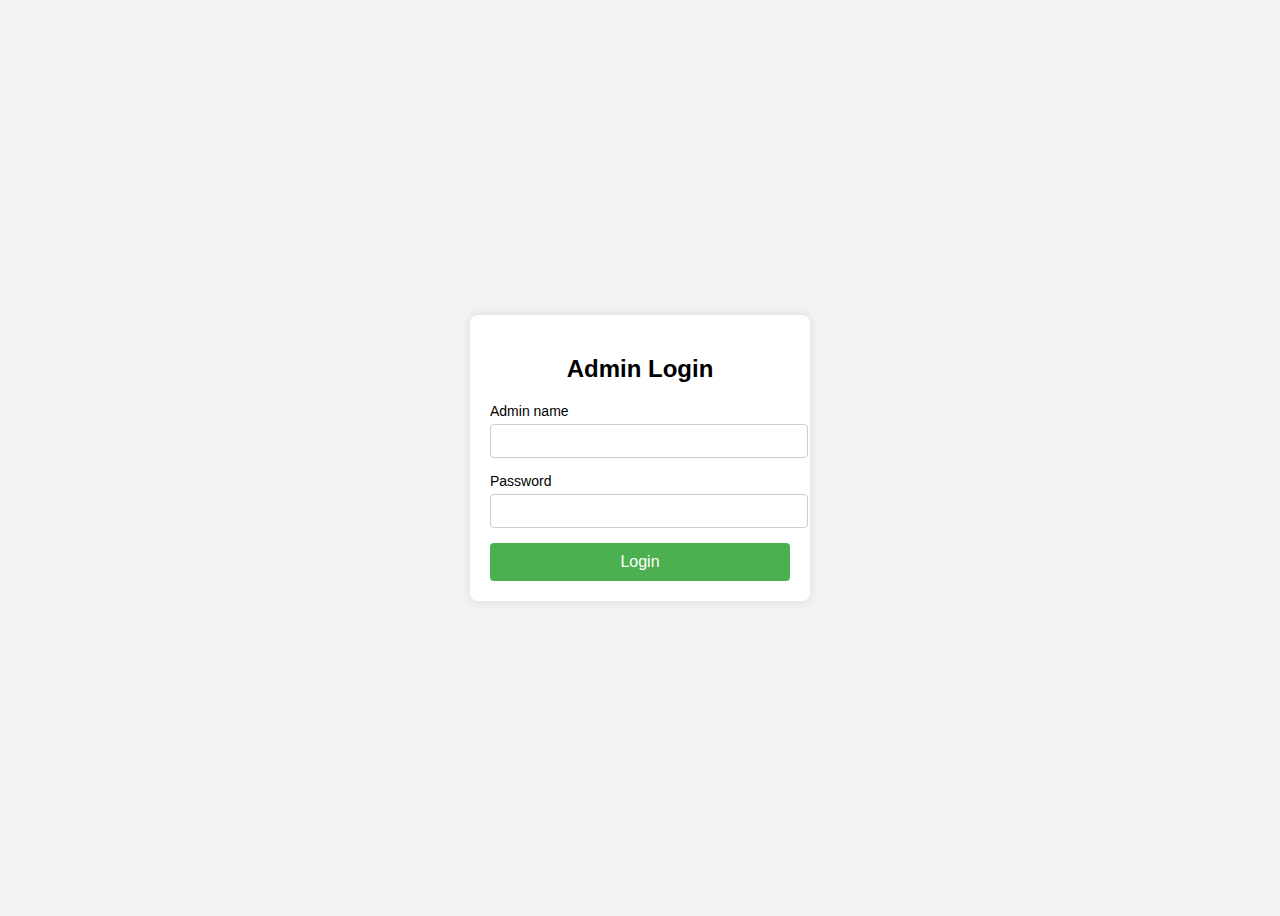
<file: templates/admin_login.html>
<!DOCTYPE html>
<html lang="en">
<head>
    <meta charset="UTF-8">
    <meta name="viewport" content="width=device-width, initial-scale=1.0">
    <title>Admin Login</title>
    <style>
        body {
            display: flex;
            justify-content: center;
            align-items: center;
            height: 100vh;
            font-family: Arial, sans-serif;
            background-color: #f2f2f2;
        }
        .login-container {
            width: 300px;
            padding: 20px;
            background-color: white;
            box-shadow: 0px 0px 10px rgba(0, 0, 0, 0.1);
            border-radius: 8px;
            text-align: center;
        }
        .login-container h2 {
            margin-bottom: 20px;
        }
        .form-group {
            margin-bottom: 15px;
            text-align: left;
        }
        .form-group label {
            display: block;
            margin-bottom: 5px;
            font-size: 14px;
        }
        .form-group input {
            width: 100%;
            padding: 8px;
            border: 1px solid #ccc;
            border-radius: 4px;
            font-size: 14px;
        }
        .btn {
            width: 100%;
            padding: 10px;
            background-color: #4CAF50;
            color: white;
            border: none;
            border-radius: 4px;
            cursor: pointer;
            font-size: 16px;
        }
        .btn:hover {
            background-color: #45a049;
        }
    </style>
</head>
<body>

<div class="login-container">
    <h2>Admin Login</h2>
    <form action="{{ url_for('admin_login') }}" method="post">
        <div class="form-group">
            <label for="username">Admin name</label>
            <input type="text" id="username" name="username" required>
        </div>
        <div class="form-group">
            <label for="password">Password</label>
            <input type="password" id="password" name="password" required>
        </div>
        <button type="submit" class="btn">Login</button>
    </form>
</div>

</body>
</html>
</file>
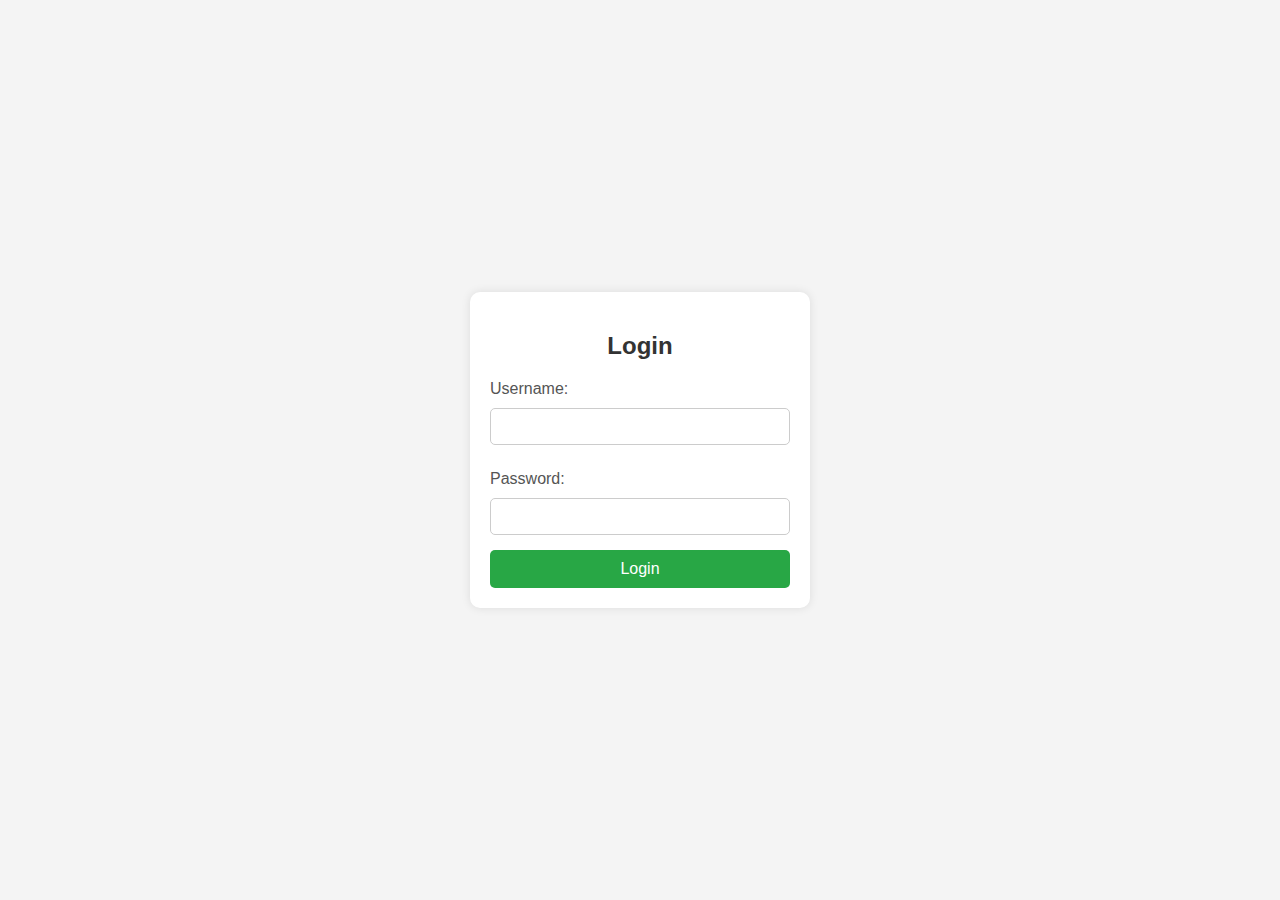
<file: templates/login.html>
<!DOCTYPE html>
<html lang="en">
<head>
    <style>
        body {
            font-family: Arial, sans-serif;
            background-color: #f4f4f4;
            display: flex;
            align-items: center;
            justify-content: center;
            height: 100vh;
            margin: 0;
        }

        
        .center {
            background-color: white;
            padding: 20px;
            border-radius: 10px;
            box-shadow: 0 0 10px rgba(0, 0, 0, 0.1);
            width: 300px;
            text-align: center;
        }

        
        h2 {
            margin-bottom: 20px;
            color: #333;
        }

        
        label {
            display: block;
            text-align: left;
            margin: 10px 0 5px;
            color: #555;
        }

        input[type="text"],
        input[type="password"] {
            width: 100%;
            padding: 10px;
            margin: 5px 0 15px;
            border: 1px solid #ccc;
            border-radius: 5px;
            box-sizing: border-box;
        }

        
        button {
            width: 100%;
            padding: 10px;
            background-color: #28a745;
            color: white;
            border: none;
            border-radius: 5px;
            cursor: pointer;
            font-size: 16px;
        }

        button:hover {
            background-color: #218838;
        }
    </style>
</head>
<body>
    <div class="center">
        <h2>Login</h2>
        <form action="{{ url_for('login') }}" method="POST">
            <label for="username">Username:</label>
            <input type="text" name="username" id="username" required>
            <label for="password">Password:</label>
            <input type="password" name="password" id="password" required>
            <button type="submit">Login</button>
        </form>
    </div>
</body>
</html>
</file>
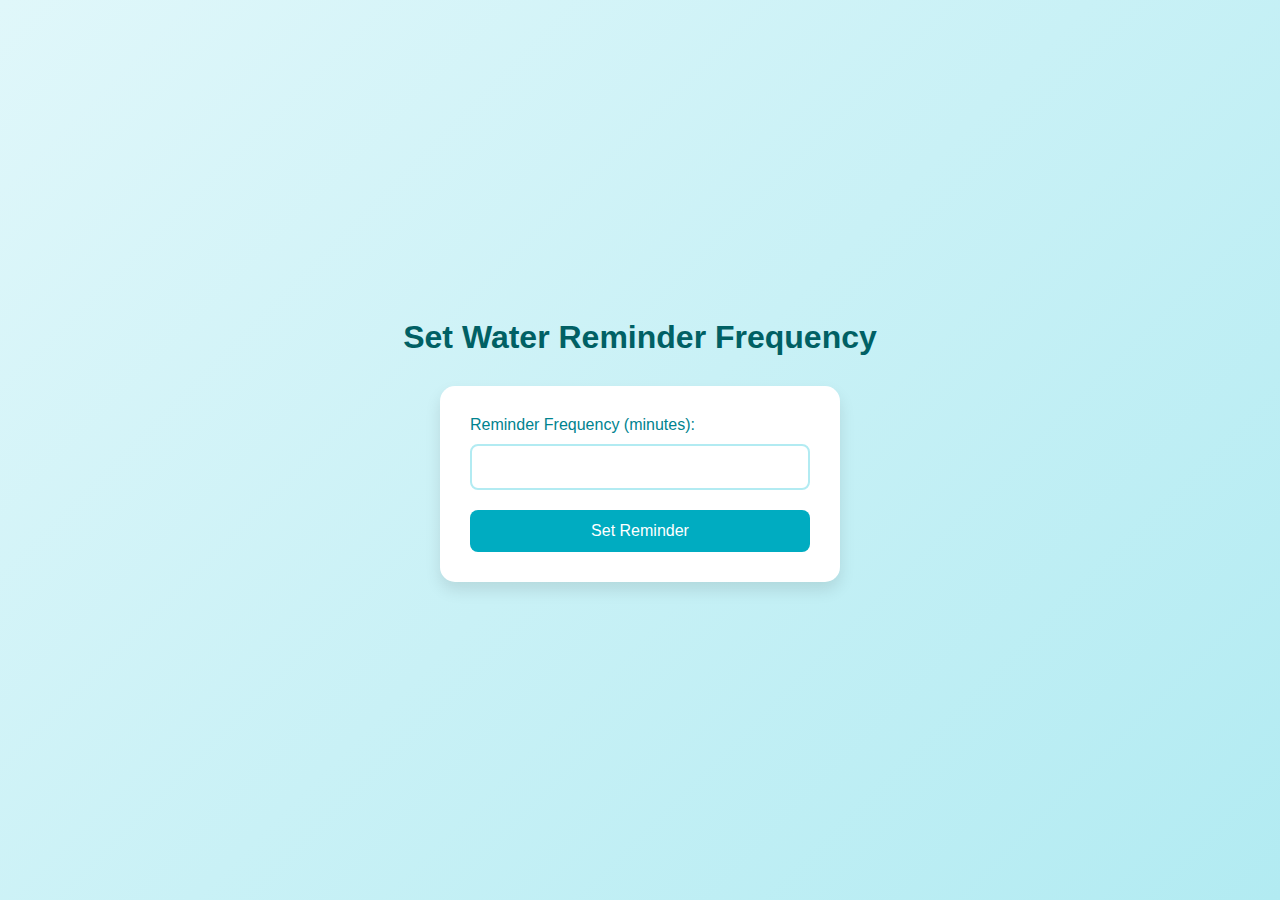
<file: templates/reminder.html>
<!DOCTYPE html>
<html lang="en">
<head>
    <meta charset="UTF-8">
    <meta name="viewport" content="width=device-width, initial-scale=1.0">
    <title>Water Reminder</title>
    <style>
        /* Reset and base styles */
        * {
            margin: 0;
            padding: 0;
            box-sizing: border-box;
            font-family: 'Segoe UI', Tahoma, Geneva, Verdana, sans-serif;
        }

        body {
            background: linear-gradient(135deg, #e0f7fa, #b2ebf2);
            min-height: 100vh;
            display: flex;
            flex-direction: column;
            align-items: center;
            justify-content: center;
            padding: 20px;
        }

        /* Form styling */
        h2 {
            color: #006064;
            margin-bottom: 30px;
            text-align: center;
            font-size: 2rem;
        }

        form {
            background: white;
            padding: 30px;
            border-radius: 15px;
            box-shadow: 0 8px 16px rgba(0, 0, 0, 0.1);
            width: 100%;
            max-width: 400px;
        }

        label {
            display: block;
            margin-bottom: 10px;
            color: #00838f;
            font-weight: 500;
        }

        input[type="number"] {
            width: 100%;
            padding: 12px;
            margin-bottom: 20px;
            border: 2px solid #b2ebf2;
            border-radius: 8px;
            font-size: 1rem;
            transition: border-color 0.3s ease;
        }

        input[type="number"]:focus {
            outline: none;
            border-color: #00acc1;
        }

        button {
            background: #00acc1;
            color: white;
            border: none;
            padding: 12px 24px;
            border-radius: 8px;
            cursor: pointer;
            font-size: 1rem;
            font-weight: 500;
            width: 100%;
            transition: background-color 0.3s ease;
        }

        button:hover {
            background: #00838f;
        }

        /* Overlay styles */
        .overlay {
            display: none;
            position: fixed;
            top: 0;
            left: 0;
            width: 100%;
            height: 100%;
            background: rgba(0, 0, 0, 0.5);
            backdrop-filter: blur(4px);
        }

        .overlay.show {
            display: block;
        }

        /* Popup styles */
        .popup {
            display: none;
            position: fixed;
            top: 50%;
            left: 50%;
            transform: translate(-50%, -50%);
            background: white;
            padding: 30px;
            border-radius: 15px;
            box-shadow: 0 10px 20px rgba(0, 0, 0, 0.2);
            text-align: center;
            min-width: 300px;
            z-index: 1000;
        }

        .popup.show {
            display: block;
            animation: popIn 0.3s ease-out;
        }

        @keyframes popIn {
            0% {
                transform: translate(-50%, -60%);
                opacity: 0;
            }
            100% {
                transform: translate(-50%, -50%);
                opacity: 1;
            }
        }

        .popup p {
            margin-bottom: 20px;
            color: #006064;
            font-size: 1.2rem;
        }

        /* Responsive adjustments */
        @media (max-width: 480px) {
            form {
                padding: 20px;
            }

            h2 {
                font-size: 1.5rem;
            }

            .popup {
                min-width: 280px;
                padding: 20px;
            }
        }
    </style>
</head>
<body>
    <h2>Set Water Reminder Frequency</h2>
    <form action="{{ url_for('set_reminder') }}" method="post">
        <label for="frequency">Reminder Frequency (minutes):</label>
        <input type="number" name="frequency_minutes" id="frequency" required min="1">
        <button type="submit">Set Reminder</button>
    </form>

    <div id="overlay" class="overlay"></div>
    <div id="popup" class="popup">
        <p id="reminderMessage">It's time to drink water!</p>
        <button onclick="closePopup()">OK</button>
    </div>

    <script>
        function closePopup() {
            document.getElementById("popup").classList.remove("show");
            document.getElementById("overlay").classList.remove("show");
        }

        async function checkReminder() {
            try {
                const response = await fetch('/get_reminder');
                const data = await response.json();

                if (data.status === 'reminder' && data.message) {
                    document.getElementById("reminderMessage").innerText = data.message;
                    document.getElementById("popup").classList.add("show");
                    document.getElementById("overlay").classList.add("show");
                }
            } catch (error) {
                console.error("Error fetching reminder:", error);
            }
        }

        setInterval(checkReminder, 300000);
    </script>
</body>
</html>
</file>
